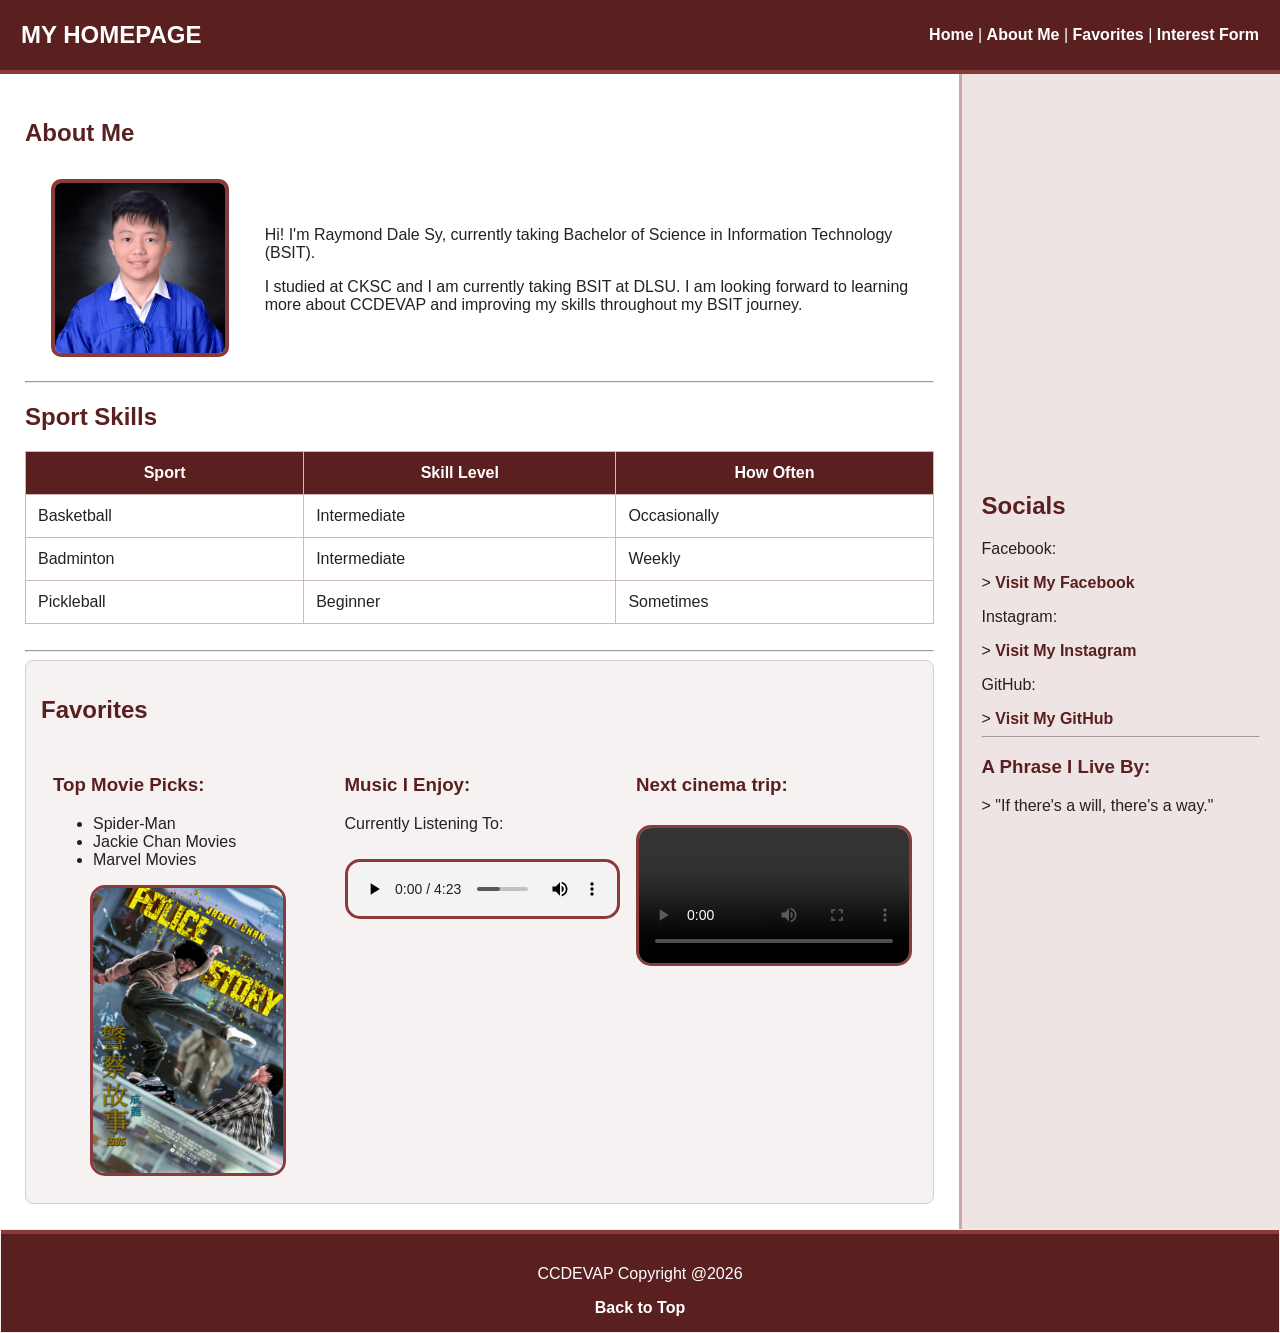
<file: index.html>
<!DOCTYPE html>
<html>

<head>
    <title>My Homepage</title>

    <link rel="stylesheet" href="style.css">

</head>

    <body>

        <table class = "main-layout">

            <tr>
                <td class = "topMost-header" colspan = 2>

                    <table width = 100%>
                        <tr>

                            <td width = 40%>
                                <h2 id = "top">MY HOMEPAGE</h2>
                            </td>

                            <td align = right>

                                <a href="#top" title = "Go to Homepage">Home</a> |
                                <a href="#about" title = "Learn more about Raymond"> About Me </a> |
                                <a href="#favorites" title = "View favorite movies and music"> Favorites </a> |
                                <a href="interestForm.html" title = "Open interest form"> Interest Form </a>

                            </td>

                        </tr>
                    </table>

                </td>
            </tr>

            <tr>

                <td class = "all-info-content">

                    <section id = "about">
                        
                        <h2>About Me</h2>
                                
                        <table width = 100% cellpadding = 10>

                            <tr>
                                
                                <td width = 25% align = center>

                                    <img src = "pfp.jpg"
                                        class = "profile-picture"
                                        alt = "Raymond's Profile Picture"
                                        width = "150">

                                </td>

                                <td width = 75% valign = middle>

                                    <p>
                                        Hi! I'm Raymond Dale Sy, currently taking
                                        Bachelor of Science in Information Technology (BSIT).
                                    </p>

                                    <p>
                                        I studied at CKSC and I am currently taking BSIT at DLSU.
                                        I am looking forward to learning more about CCDEVAP
                                        and improving my skills throughout my BSIT journey.
                                    </p>

                                </td>

                            </tr>

                        </table>

                        <hr>

                        <h2>Sport Skills</h2>

                        <table class = "sports-table">

                            <tr>
                                <th>Sport</th>
                                <th>Skill Level</th>
                                <th>How Often</th>
                            </tr>

                            <tr>
                                <td>Basketball</td>
                                <td>Intermediate</td>
                                <td>Occasionally</td>
                            </tr>

                            <tr>
                                <td>Badminton</td>
                                <td>Intermediate</td>
                                <td>Weekly</td>
                            </tr>

                            <tr>
                                <td>Pickleball</td>
                                <td>Beginner</td>
                                <td>Sometimes</td>
                            </tr>

                        </table>

                    </section>

                    <br>
                    <hr>

                    <section id = "favorites" class = "favorites-section">

                        <h2>Favorites</h2>

                        <table width = 100% cellpadding = 10>

                            <tr>

                                <td width = 33% valign = top>

                                    <h3>Top Movie Picks:</h3>

                                    <ul>
                                        <li>Spider-Man</li>
                                        <li>Jackie Chan Movies</li>
                                        <li>Marvel Movies</li>
                                    </ul>

                                    <img src="policeStory.jpg"
                                        class = "movie-poster" 
                                        alt="Police Story Poster"
                                        width="170">

                                </td>

                                <td width = 33% valign = top>

                                    <h3>Music I Enjoy:</h3>

                                    <p>Currently Listening To:</p>

                                    <audio controls>
                                        <source src="Orange  Lemons - Heaven Knows This Angel Has Flown Official Music Video.mp3" type="audio/mpeg">
                                    </audio>

                                </td>

                                <td width = 33% valign = top>

                                    <h3>Next cinema trip:</h3>

                                    <video controls width = 250 >
                                        <source src = "spiderman.mp4"
                                                type = "video/mp4">
                                    </video>

                                </td>

                            </tr>

                        </table>

                    </section>

                </td>

                <td class = "sidebar">

                    <aside>

                        <h2>Socials</h2>

                        <p>
                            Facebook:
                        </p>

                        > 
                            <a href = "https://www.facebook.com/raymond.sy.12576"
                            target = "_blank"
                            title = "Raymond's Facebook Profile">

                                Visit My Facebook

                            </a>

                        <br>

                        <p>
                            Instagram:
                        </p>

                        > 
                            <a href = "https://www.instagram.com/raymond_sy_1211/"
                            target = "_blank"
                            title = "Raymond's Instagram Profile">

                                Visit My Instagram

                            </a>
                        
                        <br>

                        <p>
                            GitHub:
                        </p>

                        > 
                            <a href = "https://github.com/raymondsy-glitch/AY2526T3-CCDEVAP-HO1-Sy"
                            target = "_blank"
                            title = "Raymond's GitHub Profile">

                                Visit My GitHub

                            </a>

                        <hr>

                        <h3>A Phrase I Live By:</h3>

                        <p>
                            > "If there's a will, there's a way."
                        </p>

                    </aside>

                </td>

            </tr>

            <tr>

                <td colspan = 2 align = center>

                    <footer class = "footer">

                        <p>CCDEVAP Copyright @2026</p>

                        <a href="#top" title="Back to Top">
                        Back to Top 
                        </a>

                    </footer>

                </td>

            </tr>

        </table>

    </body>

</html>
</file>
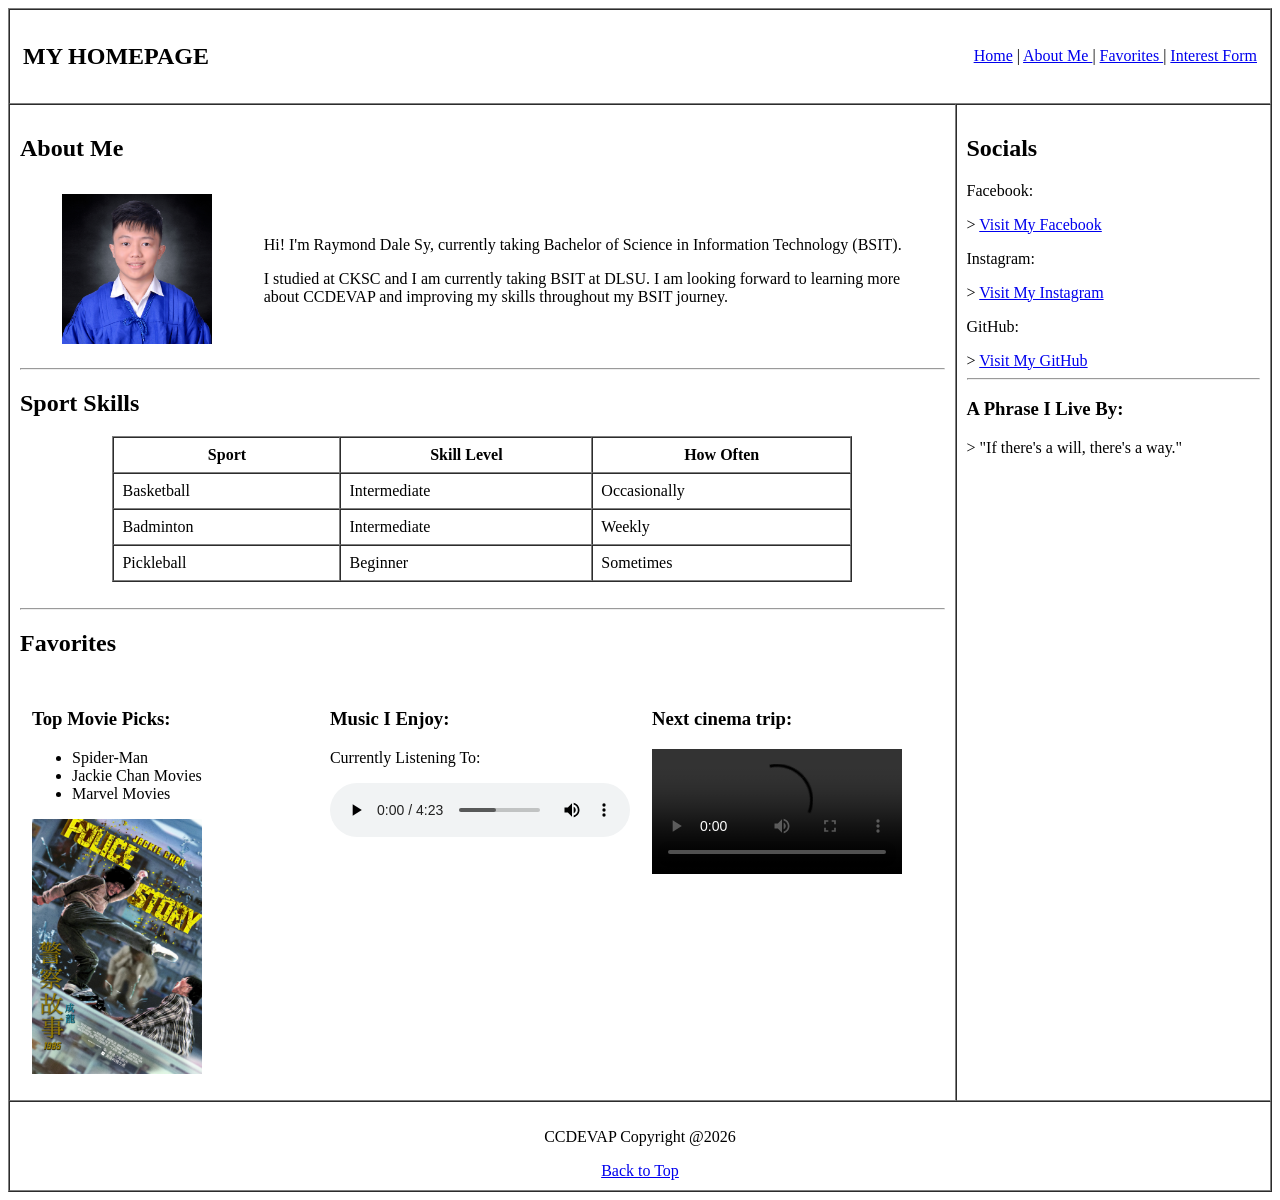
<file: aboutMe.html>
<!DOCTYPE html>
<html>

<head>
    <title>My Homepage</title>
</head>

    <body>

        <table border = 1 width = 100% cellspacing = 0 cellpadding = 10>

            <tr>
                <td colspan = 2>

                    <table width = 100%>
                        <tr>

                            <td width = 40%>
                                <h2 id = "top">MY HOMEPAGE</h2>
                            </td>

                            <td align = right>

                                <a href="#top" title = "Go to Homepage">Home</a> |
                                <a href="#about" title = "Learn more about Raymond"> About Me </a> |
                                <a href="#favorites" title = "View favorite movies and music"> Favorites </a> |
                                <a href="interestForm.html" title = "Open recommendation form"> Interest Form </a>

                            </td>

                        </tr>
                    </table>

                </td>
            </tr>

            <tr>

                <td width = 75% valign = top>

                    <section id = "about">
                        
                        <h2>About Me</h2>
                                
                        <table width = 100% cellpadding = 10>

                            <tr>
                                
                                <td width = 25% align = center>

                                    <img src = "pfp.jpg"
                                        alt = "Raymond's Profile Picture"
                                        width = "150">

                                </td>

                                <td width = 75% valign = middle>

                                    <p>
                                        Hi! I'm Raymond Dale Sy, currently taking
                                        Bachelor of Science in Information Technology (BSIT).
                                    </p>

                                    <p>
                                        I studied at CKSC and I am currently taking BSIT at DLSU.
                                        I am looking forward to learning more about CCDEVAP
                                        and improving my skills throughout my BSIT journey.
                                    </p>

                                </td>

                            </tr>

                        </table>

                        <hr>

                        <h2>Sport Skills</h2>

                        <table border = 1 align = center width = 80% cellpadding = 8 cellspacing = 0>

                            <tr>
                                <th>Sport</th>
                                <th>Skill Level</th>
                                <th>How Often</th>
                            </tr>

                            <tr>
                                <td>Basketball</td>
                                <td>Intermediate</td>
                                <td>Occasionally</td>
                            </tr>

                            <tr>
                                <td>Badminton</td>
                                <td>Intermediate</td>
                                <td>Weekly</td>
                            </tr>

                            <tr>
                                <td>Pickleball</td>
                                <td>Beginner</td>
                                <td>Sometimes</td>
                            </tr>

                        </table>

                    </section>

                    <br>
                    <hr>

                    <section id = "favorites">

                        <h2>Favorites</h2>

                        <table width = 100% cellpadding = 10>

                            <tr>

                                <td width = 33% valign = top>

                                    <h3>Top Movie Picks:</h3>

                                    <ul>
                                        <li>Spider-Man</li>
                                        <li>Jackie Chan Movies</li>
                                        <li>Marvel Movies</li>
                                    </ul>

                                    <img src="policeStory.jpg"
                                        alt="Police Story Poster"
                                        width="170">

                                </td>

                                <td width = 33% valign = top>

                                    <h3>Music I Enjoy:</h3>

                                    <p>Currently Listening To:</p>

                                    <audio controls>
                                        <source src="Orange  Lemons - Heaven Knows This Angel Has Flown Official Music Video.mp3" type="audio/mpeg">
                                    </audio>

                                </td>

                                <td width = 33% valign = top>

                                    <h3>Next cinema trip:</h3>

                                    <video controls width = 250 >
                                        <source src = "spiderman.mp4"
                                                type = "video/mp4">
                                    </video>

                                </td>

                            </tr>

                        </table>

                    </section>

                </td>

                <td width = 25% valign = top>

                    <aside>

                        <h2>Socials</h2>

                        <p>
                            Facebook:
                        </p>

                        > 
                            <a href = "https://www.facebook.com/raymond.sy.12576"
                            target = "_blank"
                            title = "Raymond's Facebook Profile">

                                Visit My Facebook

                            </a>

                        <br>

                        <p>
                            Instagram:
                        </p>

                        > 
                            <a href = "https://www.instagram.com/raymond_sy_1211/"
                            target = "_blank"
                            title = "Raymond's Instagram Profile">

                                Visit My Instagram

                            </a>
                        
                        <br>

                        <p>
                            GitHub:
                        </p>

                        > 
                            <a href = "https://github.com/raymondsy-glitch/AY2526T3-CCDEVAP-HO1-Sy"
                            target = "_blank"
                            title = "Raymond's GitHub Profile">

                                Visit My GitHub

                            </a>

                        <hr>

                        <h3>A Phrase I Live By:</h3>

                        <p>
                            > "If there's a will, there's a way."
                        </p>

                    </aside>

                </td>

            </tr>

            <tr>

                <td colspan = 2 align = center>

                    <footer>

                        <p>CCDEVAP Copyright @2026</p>

                        <a href="#top" title="Back to Top">
                        Back to Top 
                        </a>

                    </footer>

                </td>

            </tr>

        </table>

    </body>

</html>
</file>
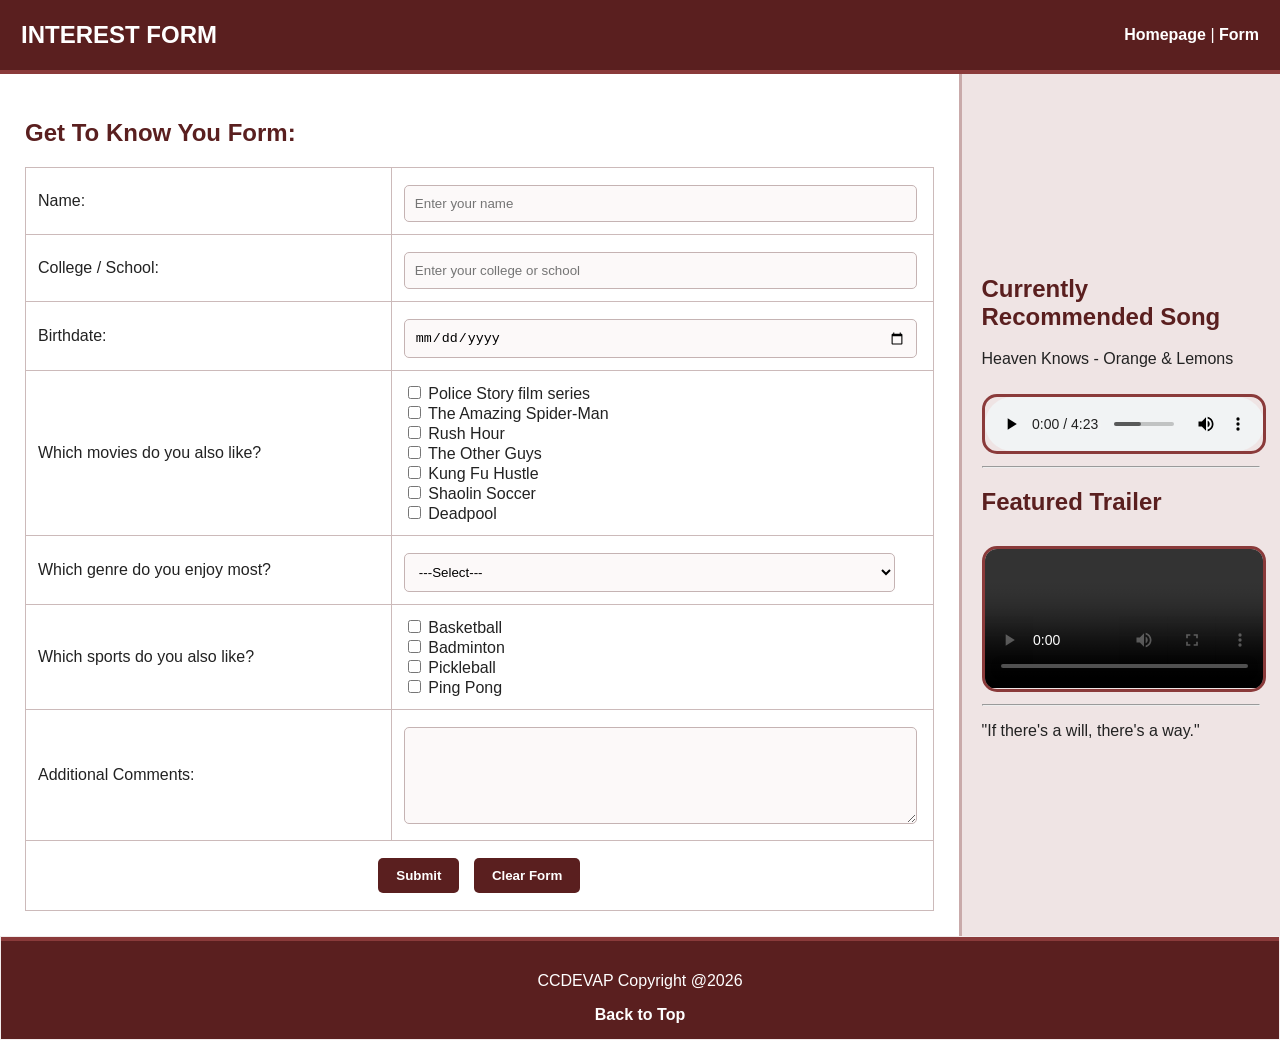
<file: interestForm.html>
<!DOCTYPE html>
<html>

<head>
    <title>Interest Form</title>

    <link rel="stylesheet" href="style.css">

</head>

    <body>

        <table class = "main-layout">

            <tr>

                <td class = "topMost-header" colspan = 2>

                    <table width = 100%>

                        <tr>

                            <td width = 40%>
                                <h2 id="top">INTEREST FORM</h2>
                            </td>

                            <td align = right>

                                <a href="index.html" title="Go back to Homepage"> Homepage </a> |
                                <a href="#form" title="Go to interest form"> Form </a>

                            </td>

                        </tr>

                    </table>

                </td>

            </tr>

            <tr>

                <td class = "all-info-content">

                    <section id="form">

                        <h2>Get To Know You Form:</h2>

                        <form action = "" method = "">

                            <table class = "form-table">
                                <tr>
                                    <td>
                                        Name:
                                    </td>
                                    
                                    <td>
                                        <input type="text" placeholder="Enter your name">
                                    </td>
                                </tr>
                                
                                <tr>
                                    <td>
                                        College / School:
                                    </td>
                                    
                                    <td>
                                        <input type="text" placeholder="Enter your college or school">
                                    </td>
                                </tr>
                                
                                <tr>
                                    <td>
                                        Birthdate:
                                    </td>
                                    
                                    <td>
                                        <input type="date">
                                    </td>
                                </tr>
                                
                                <tr>
                                    <td>
                                        Which movies do you also like?
                                    </td>
                                    
                                    <td>
                                        <input type="checkbox"> Police Story film series
                                        <br>

                                        <input type="checkbox"> The Amazing Spider-Man
                                        <br>

                                        <input type="checkbox"> Rush Hour
                                        <br>

                                        <input type="checkbox"> The Other Guys
                                        <br>

                                        <input type="checkbox"> Kung Fu Hustle
                                        <br>

                                        <input type="checkbox"> Shaolin Soccer
                                        <br>

                                        <input type="checkbox"> Deadpool
                                    </td>
                                </tr>
                                
                                <tr>
                                    <td>
                                        Which genre do you enjoy most?
                                    </td>
                                    
                                    <td>
                                        <select>

                                            <option>---Select---</option>
                                            <option>Action</option>
                                            <option>Comedy</option>
                                            <option>Adventure</option>
                                            <option>Sci-Fi</option>
                                            <option>Drama</option>

                                        </select>
                                    </td>
                                </tr>
                                
                                <tr>
                                    <td>
                                        Which sports do you also like?
                                    </td>
                                    
                                    <td>
                                        <input type="checkbox"> Basketball
                                        <br>

                                        <input type="checkbox"> Badminton
                                        <br>

                                        <input type="checkbox"> Pickleball
                                        <br>

                                        <input type="checkbox"> Ping Pong
                                    </td>
                                </tr>
                                
                                <tr>
                                    <td>
                                        Additional Comments:
                                    </td>
                                    
                                    <td>
                                        <textarea rows = 5 cols = 40 placeholder="Type your comments here">
                                        </textarea>
                                    </td>
                                </tr>

                                <tr>
                                    <td colspan = 2 align = center>
                                        <input type="submit" value="Submit">
                                        <input type="reset" value="Clear Form">
                                    </td>
                                </tr>    
                            </table>

                        </form>

                    </section>

                </td>

                <td class = "sidebar">

                    <aside>

                        <h2>Currently Recommended Song</h2>

                            <p>
                                Heaven Knows - Orange & Lemons
                            </p>

                            <audio controls>
                                <source src="Orange  Lemons - Heaven Knows This Angel Has Flown Official Music Video.mp3" type="audio/mpeg">
                            </audio>

                        <hr>

                        <h2>Featured Trailer</h2>

                            <video controls width="250">
                                <source src="spiderman.mp4" type="video/mp4">
                            </video>

                        <hr>

                        <p>
                            "If there's a will, there's a way."
                        </p>

                    </aside>

                </td>

            </tr>

            <tr>

                <td colspan = 2 align = center>

                    <footer class = "footer">

                        <p>
                            CCDEVAP Copyright @2026
                        </p>

                        <a href="#top" title="Back to Top"> Back to Top </a>

                    </footer>

                </td>

            </tr>

        </table>

    </body>

</html>
</file>
<file: style.css>
body {
    font-family: Arial, sans-serif;
    background-color: #f2ecec;
    margin: 0;
    color: #222222;
}

/* TOP MOST PART */

    h2, h3 {
        color: #5a1f1f;
    }

    a {
        text-decoration: none;
        color: #5a1f1f;
        font-weight: bold;
    }

    a:hover {
        color: #8a3a3a;
    }

/* WHOLE TABLEs */

    .main-layout {
        width: 100%;
        border-collapse: collapse;
    }

    .topMost-header {
        background-color: #5a1f1f;
        color: white;
        padding: 18px;
        border-bottom: 4px solid #8a3a3a;
    }

    .topMost-header h2 {
        color: white;
        margin: 0;
    }

    .topMost-header a {
        color: white;
    }

    .all-info-content {
        background-color: #ffffff;
        padding: 25px;
        border-right: 2px solid #d4c3c3;
    }

    .sidebar {
        background-color: #efe4e4;
        padding: 20px;
        border-left: 3px solid #c9aaaa;
        width: 25%;
    }

    .sidebar h2, .sidebar h3 {
        color: #5a1f1f;
    }

    .sports-table, .form-table {
        width: 100%;
        border-collapse: collapse;
        margin-top: 15px;
        background-color: white;
    }

    .sports-table th, .sports-table td, .form-table td {
        border: 1px solid #ccbaba;
        padding: 12px;
    }

    .sports-table th {
        background-color: #5a1f1f;
        color: white;
    }

    .favorites-section {
        background-color: #f7f2f2;
        padding: 15px;
        border: 1px solid #dacccc;
        border-radius: 8px;
    }

    input[type="text"], input[type="date"], select, textarea {
        width: 95%;
        padding: 10px;
        border: 1px solid #c5b3b3;
        border-radius: 5px;
        background-color: #fcf9f9;
        margin-top: 5px;
    }

/* BUTTONS */

    input[type="submit"], input[type="reset"] {
        background-color: #5a1f1f;
        color: white;
        border: none;
        padding: 10px 18px;
        margin: 5px;
        border-radius: 5px;
        cursor: pointer;
        font-weight: bold;
    }

    input[type="submit"]:hover, input[type="reset"]:hover {
        background-color: #8a3a3a;
    }

/* PICS, AUDIO, VID */

    .profile-picture {
        border-radius: 10px;
        border: 4px solid #8a3a3a;
        width: 170px;
        height: auto;
    }

    .movie-poster {
        width: 190px;
        height: auto;
        margin-top: 10px;
        border-radius: 15px;
        border: 3px solid #8a3a3a;
        display: block;
        margin-left: auto;
        margin-right: auto;
    }

    audio, video {
        width: 100%;
        margin-top: 10px;
        border-radius: 15px;
        border: 3px solid #8a3a3a;
    }

.footer {
    background-color: #5a1f1f;
    color: white;
    text-align: center;
    padding: 15px;
    border-top: 4px solid #8a3a3a;
}

.footer a {
    color: white;
}
</file>
